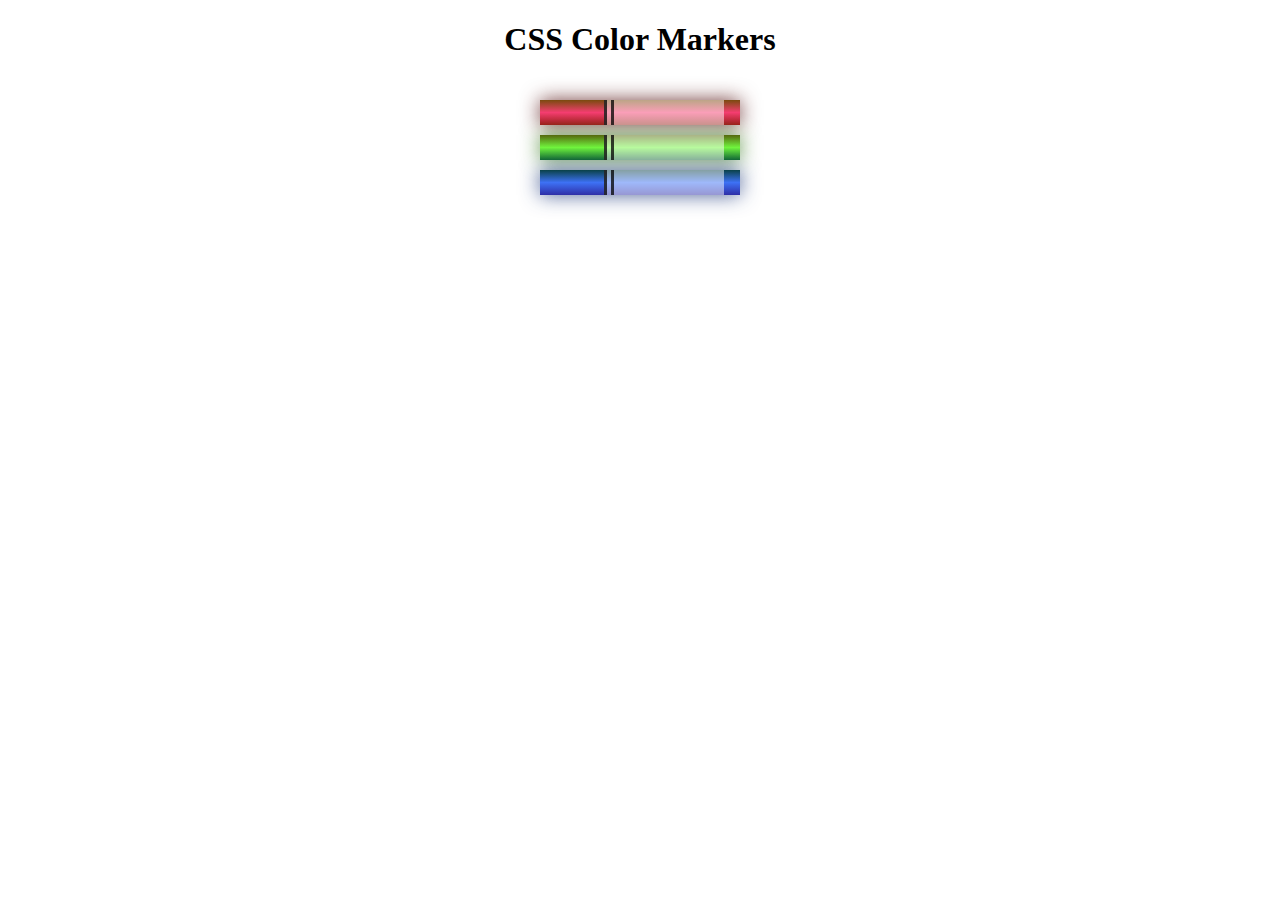
<file: Learn CSS Colors by Building a Set of Colored Markers/index.html>
<!DOCTYPE html>
<html lang="en">

    <head>
        <meta charset="utf-8">
        <meta name="viewport" content="width=device-width, initial-scale=1.0">
        <title>Colored Markers</title>
        <link rel="stylesheet" href="styles.css">
    </head>

    <body>
        <h1>CSS Color Markers</h1>
        <div class="container">
            <div class="marker red">
                <div class="cap"></div>
                <div class="sleeve"></div>
            </div>
            <div class="marker green">
                <div class="cap"></div>
                <div class="sleeve"></div>
            </div>
            <div class="marker blue">
                <div class="cap"></div>
                <div class="sleeve"></div>
            </div>
        </div>
    </body>

</html>
</file>
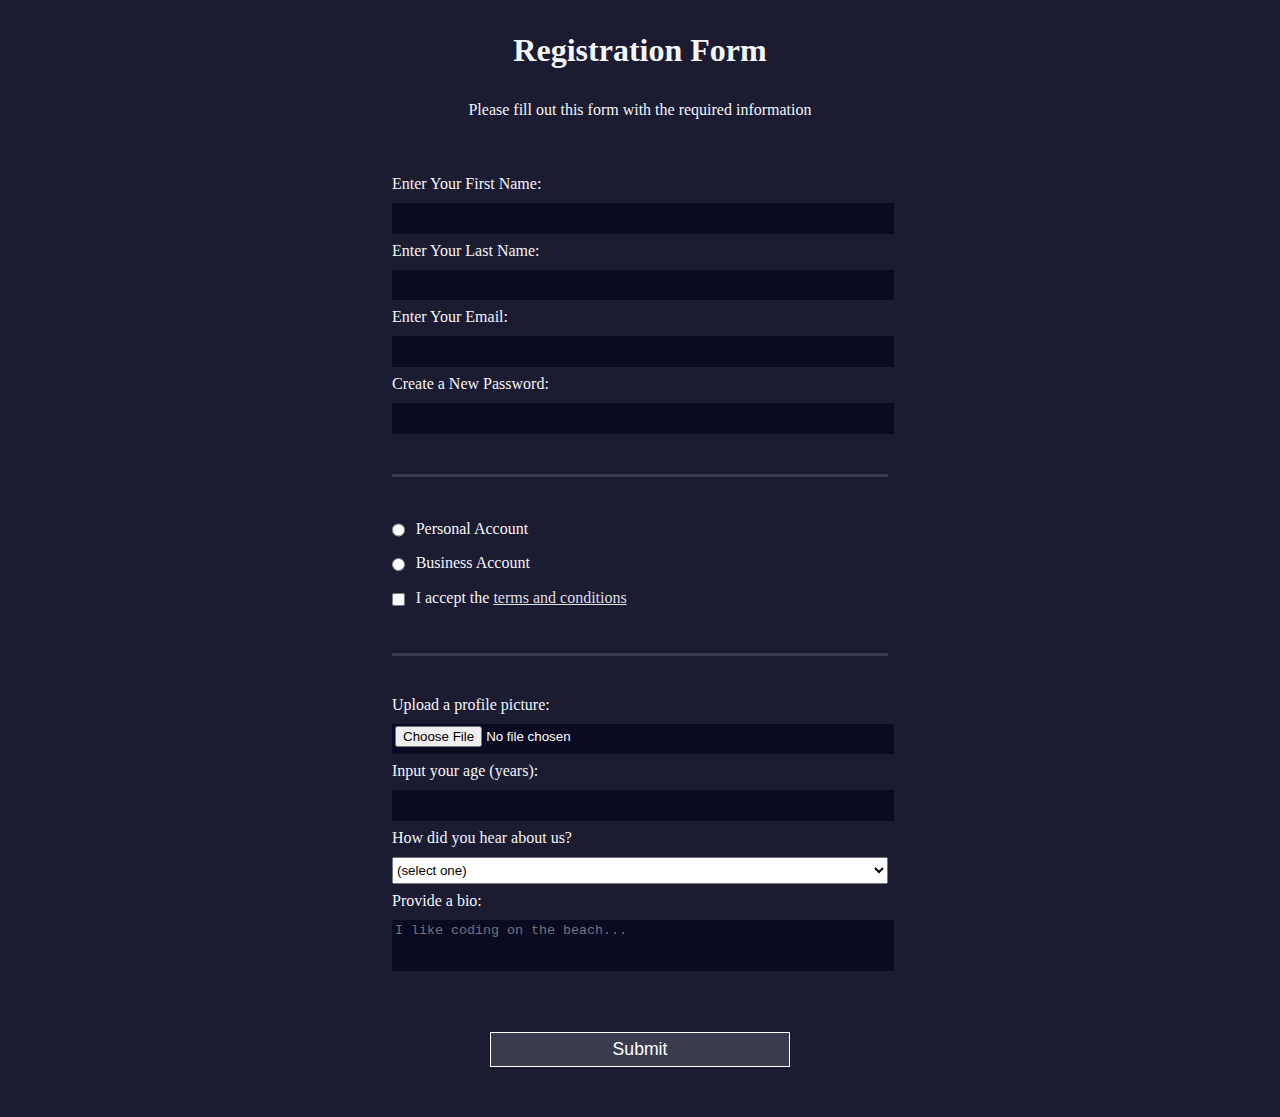
<file: Step 01/4. Learn HTML Forms by Building a Registration Form/index.html>
<!DOCTYPE html>
<html lang="en">

    <head>
        <meta charset="UTF-8">
        <title>Registration Form</title>
        <link rel="stylesheet" href="styles.css" />
    </head>

    <body>
        <h1>Registration Form</h1>
        <p>Please fill out this form with the required information</p>
        <form action='https://register-demo.freecodecamp.org'>
            <fieldset>
                <label>Enter Your First Name: <input type="text" name="first-name" required /></label>
                <label>Enter Your Last Name: <input type="text" name="last-name" required /></label>
                <label>Enter Your Email: <input type="email" name="email" required /></label>
                <label>Create a New Password: <input type="password" name="password" pattern="[a-z0-5]{8,}"
                        required /></label>
            </fieldset>
            <fieldset>
                <label><input type="radio" name="account-type" class="inline" /> Personal Account</label>
                <label><input type="radio" name="account-type" class="inline" /> Business Account</label>
                <label>
                    <input type="checkbox" name="terms" class="inline" required /> I accept the <a
                        href="https://www.freecodecamp.org/news/terms-of-service/">terms and conditions</a>
                </label>
            </fieldset>
            <fieldset>
                <label>Upload a profile picture: <input type="file" name="file" /></label>
                <label>Input your age (years): <input type="number" name="age" min="13" max="120" />
                </label>
                <label>How did you hear about us?
                    <select name="referrer">
                        <option value="">(select one)</option>
                        <option value="1">freeCodeCamp News</option>
                        <option value="2">freeCodeCamp YouTube Channel</option>
                        <option value="3">freeCodeCamp Forum</option>
                        <option value="4">Other</option>
                    </select>
                </label>
                <label>Provide a bio:
                    <textarea name="bio" rows="3" cols="30" placeholder="I like coding on the beach..."></textarea>
                </label>
            </fieldset>
            <input type="submit" value="Submit" />
        </form>
    </body>

</html>
</file>
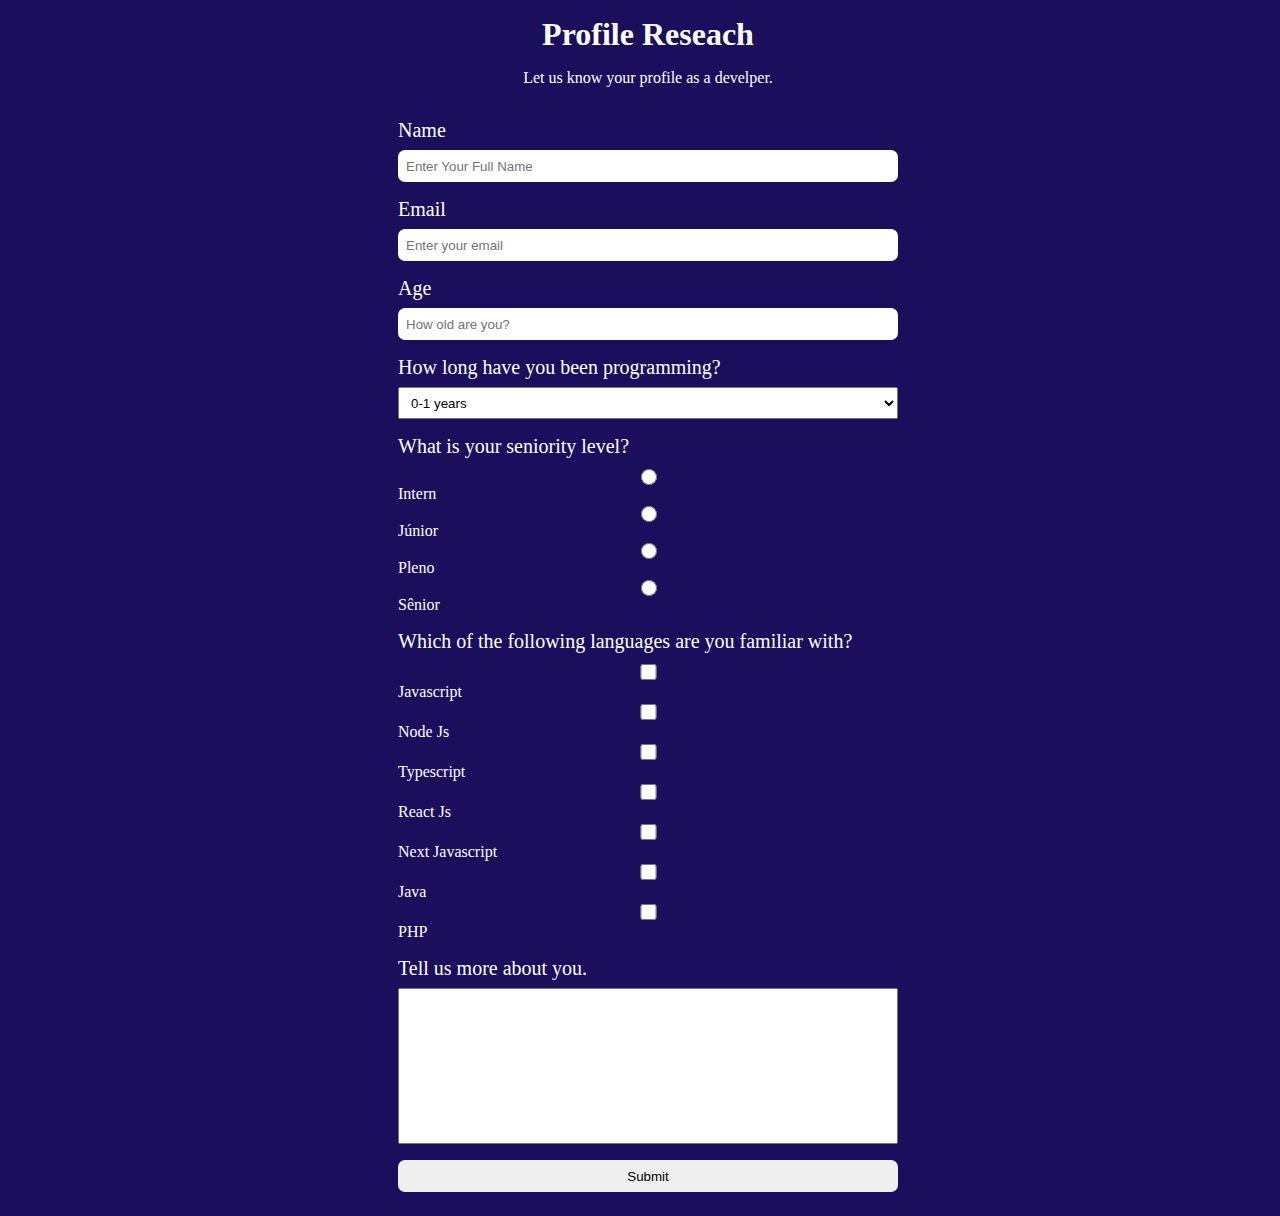
<file: Step 01/Certification Project/index.html>
<!DOCTYPE html>
<html lang="en">

<head>
    <meta charset="UTF-8">
    <meta http-equiv="X-UA-Compatible" content="IE=edge">
    <meta name="viewport" content="width=device-width, initial-scale=1.0">
    <title>Build a Survey Form</title>
    <link rel="stylesheet" href="styles.css">
</head>

<body>
    <h1 id="title">Profile Reseach</h1>
    <p id="description">
        Let us know your profile as a develper.
    </p>
    <form id="survey-form">
        <label id="name-label">Name</label>
        <input id="name" type="text" placeholder="Enter your full name" required>
        <label id="email-label">Email</label>
        <input type="email" name="email" id="email" placeholder="Enter your email" required>
        <label id="number-label">Age</label>
        <input type="number" name="number" id="number" min="18" max="70" placeholder="How old are you?" required>
        <label>How long have you been programming?</label>
        <select name="dropdown " id="dropdown">
            <option value="1">0-1 years</option>
            <option value="2">2-5 years</option>
            <option value="3">5-10 years</option>
            <option value="4">10 years or more</option>
        </select>
        <label>What is your seniority level?</label>
        <input type="radio" name="seniority" value="intern" >Intern
        <input type="radio" name="seniority" value="junior">Júnior
        <input type="radio" name="seniority" value="pleno">Pleno
        <input type="radio" name="seniority" value="senior">Sênior
        <label>Which of the following languages are you familiar with?</label>
        <input type="checkbox" value="javascript">Javascript
        <input type="checkbox" value="node">Node Js
        <input type="checkbox" value="typescript">Typescript
        <input type="checkbox" value="react">React Js
        <input type="checkbox" value="next">Next Javascript
        <input type="checkbox" value="java">Java
        <input type="checkbox" value="php">PHP
        <label>Tell us more about you.</label>
        <textarea cols="30" rows="10"></textarea>
        <input type="submit" id="submit" value="Submit" class="button">
    </form>
</body>
</file>
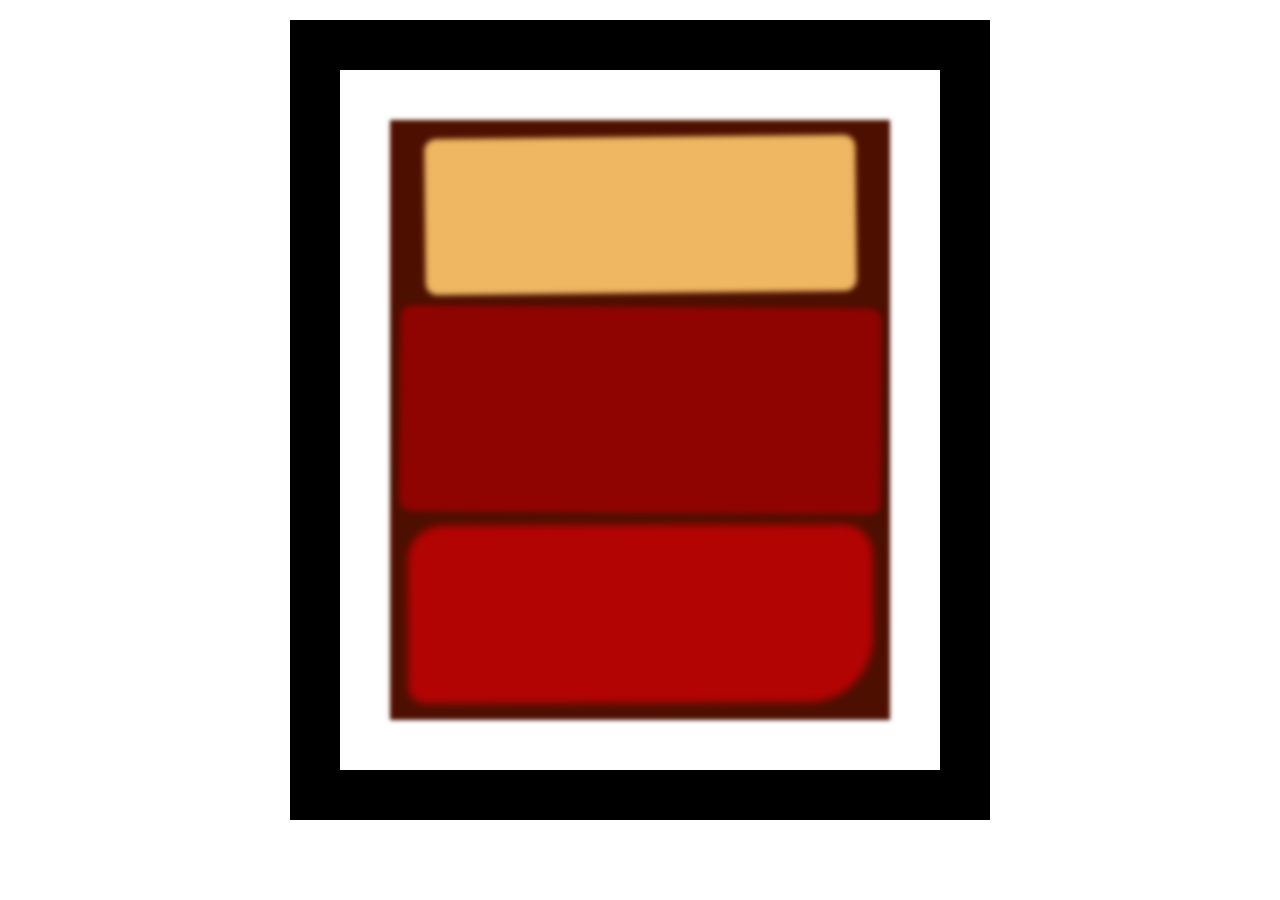
<file: Step 02/1. Learn the CSS Box Model by Building a Rothko Painting/index.html>
<!DOCTYPE html>
<html lang="en">

<head>
    <meta charset="UTF-8">
    <title>Rothko Painting</title>
    <link href="./styles.css" rel="stylesheet">
</head>

<body>
    <div class="frame">
        <div class="canvas">
            <div class="one"></div>
            <div class="two"></div>
            <div class="three"></div>
        </div>
    </div>
</body>

</html>
</file>
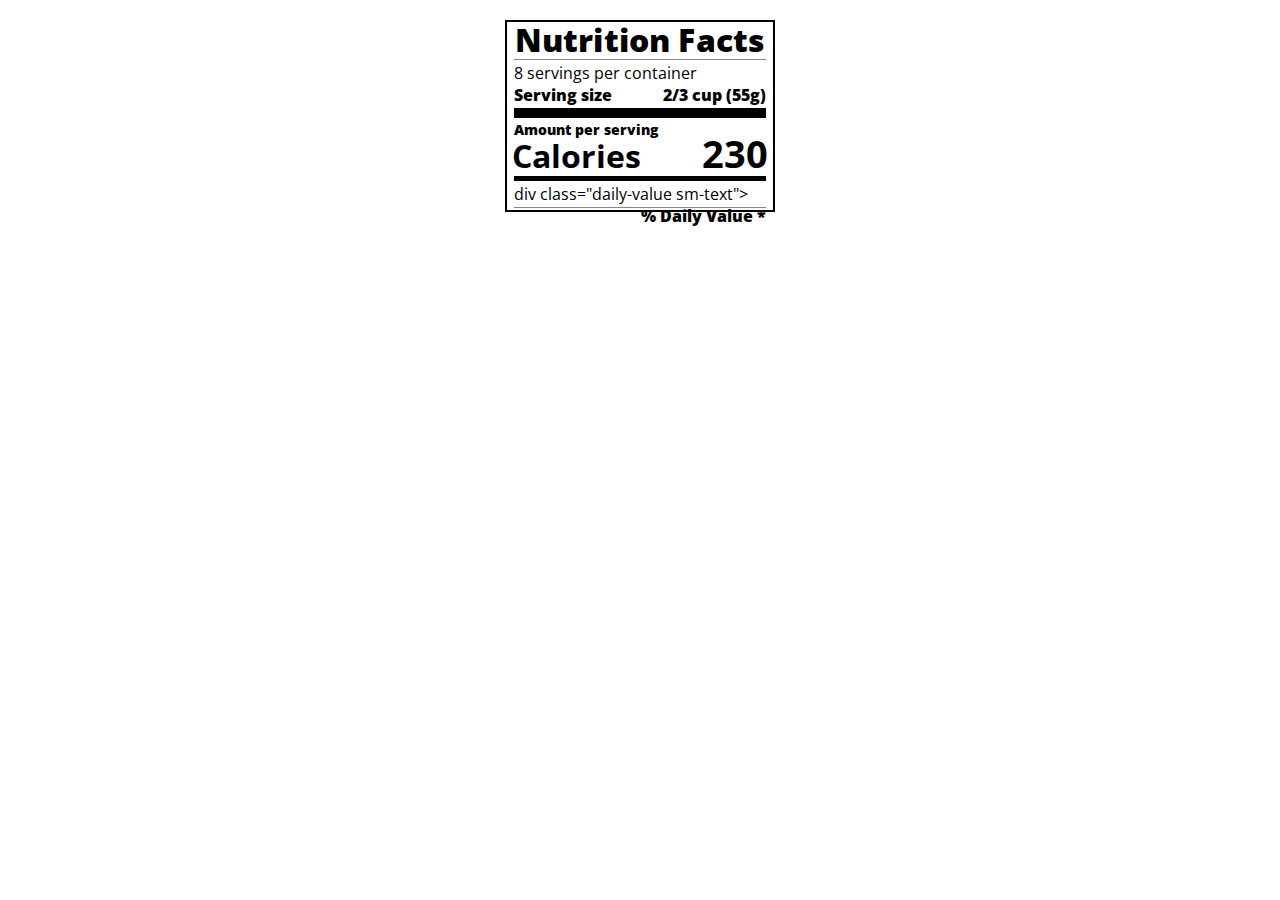
<file: Step 02/3. Learn Typography by Building a Nutrition Label/index.html>
<!DOCTYPE html>
<html lang="en">

<head>
    <meta charset="UTF-8">
    <title>Nutrition Label</title>
    <link href="https://fonts.googleapis.com/css?family=Open+Sans:400,700,800" rel="stylesheet">
    <link href="./styles.css" rel="stylesheet">
</head>

<body>
    <div class="label">
        <header>
            <h1 class="bold">Nutrition Facts</h1>
            <div class="divider"></div>
            <p>8 servings per container</p>
            <p class="bold">Serving size <span class="right">2/3 cup (55g)</span></p>
        </header>
        <div class="divider lg"></div>
        <div class="calories-info">
            <p class="bold sm-text">Amount per serving</p>
            <h1>Calories <span class="right">230</span></h1>
        </div>
        <div class="divider md"></div>
        div class="daily-value sm-text">
        <p class="right bold">% Daily Value *</p>
        <div class="divider"></div>
    </div>
    </div>
</body>

</html>
</file>
<file: Learn CSS Colors by Building a Set of Colored Markers/styles.css>
h1 {
    text-align: center;
}

.container {
    background-color: rgb(255, 255, 255);
    padding: 10px 0;
}

.marker {
    width: 200px;
    height: 25px;
    margin: 10px auto;
}

.cap {
    width: 60px;
    height: 25px;
}

.sleeve {
    width: 110px;
    height: 25px;
    background-color: rgba(255, 255, 255, 0.5);
    border-left: 10px double rgba(0, 0, 0, 0.75);
}

.cap,
.sleeve {
    display: inline-block;
}

.red {
    background: linear-gradient(rgb(122, 74, 14), rgb(245, 62, 113), rgb(162, 27, 27));
    box-shadow: 0 0 20px 0 rgba(83, 14, 14, 0.8);
}

.green {
    background: linear-gradient(#55680D, #71F53E, #116C31);
    box-shadow: 0 0 20px 0 #3B7E20CC;
}

.blue {
    background: linear-gradient(hsl(186, 76%, 16%), hsl(223, 90%, 60%), hsl(240, 56%, 42%));
    box-shadow: 0 0 20px 0 hsla(223, 59%, 31%, 0.8);
}
</file>
<file: Step 01/4. Learn HTML Forms by Building a Registration Form/styles.css>
body {
    width: 100%;
    height: 100vh;
    margin: 0;
    background-color: #1b1b32;
    color: #f5f6f7;
    font-family: Tahoma;
    font-size: 16px;
}

h1,
p {
    margin: 1em auto;
    text-align: center;
}

form {
    width: 60vw;
    max-width: 500px;
    min-width: 300px;
    margin: 0 auto;
    padding-bottom: 2em;
}

fieldset {
    border: none;
    padding: 2rem 0;
    border-bottom: 3px solid #3b3b4f;
}

fieldset:last-of-type {
    border-bottom: none;
}

label {
    display: block;
    margin: 0.5rem 0;
}

input,
textarea,
select {
    margin: 10px 0 0 0;
    width: 100%;
    min-height: 2em;
}

input,
textarea {
    background-color: #0a0a23;
    border: 1px solid #0a0a23;
    color: #ffffff;
    resize: none
}

.inline {
    width: unset;
    margin: 0 0.5em 0 0;
    vertical-align: middle;
}

input[type="submit"] {
    display: block;
    width: 60%;
    margin: 1em auto;
    height: 2em;
    font-size: 1.1rem;
    background-color: #3b3b4f;
    border-color: white;
    min-width: 300px;
}

input[type="file"] {
    padding: 1px 2px;
}

a {
    color: #dfdfe2;
}
</file>
<file: Step 01/Certification Project/styles.css>
body {
    height: 100%;
    width: 100vw;
    align-items: center;
    background-color: #1A0E5D;
    color: #FFFFFF;
}

h1, p {
    margin: 1rem auto;
    text-align: center;
}

form {
    display: flex;
    flex-direction: column;
    width: 40vw;
    max-width: 500px;
    margin: 0 auto;
}

form label {
    margin: 1rem 0 0.5rem 0;
    font-size: 1.25rem;
    display: block;
}

input {
    height: 1rem;
    padding: 0.5rem;
    border: none;
    border-radius: 7px;
}

input[type="text"] {
    text-transform: capitalize;
}

select {
    cursor: pointer;
    height: 2rem;
    padding: 0 0 0 0.5rem;
    display: inline;
}

textarea {
    resize: none;
}

.button {
    margin: 1rem 0;
    height: 2rem;

}
</file>
<file: Step 02/1. Learn the CSS Box Model by Building a Rothko Painting/styles.css>
.canvas {
    width: 500px;
    height: 600px;
    background-color: #4d0f00;
    overflow: hidden;
    filter: blur(2px);
}

.frame {
    border: 50px solid black;
    width: 500px;
    padding: 50px;
    margin: 20px auto;
}

.one {
    width: 425px;
    height: 150px;
    background-color: #efb762;
    margin: 20px auto;
    box-shadow: 0 0 3px 3px #efb762;
    border-radius: 9px;
    transform: rotate(-0.6deg);
}

.two {
    width: 475px;
    height: 200px;
    background-color: #8f0401;
    margin: 0 auto 20px;
    box-shadow: 0 0 3px 3px #8f0401;
    border-radius: 8px 10px;
    transform: rotate(0.4deg);
}

.one,
.two {
    filter: blur(1px);
}

.three {
    width: 91%;
    height: 28%;
    background-color: #b20403;
    margin: auto;
    filter: blur(2px);
    box-shadow: 0 0 5px 5px #b20403;
    border-radius: 30px 25px 60px 12px;
    transform: rotate(-0.2deg);
}
</file>
<file: Step 02/3. Learn Typography by Building a Nutrition Label/styles.css>
* {
    box-sizing: border-box;
}

html {
    font-size: 16px;
}

body {
    font-family: 'Open Sans', sans-serif;
}

.label {
    border: 2px solid black;
    width: 270px;
    margin: 20px auto;
    padding: 0 7px;
}

header h1 {
    text-align: center;
    margin: -4px 0;
    letter-spacing: 0.15px
}

p {
    margin: 0;
}

.divider {
    border-bottom: 1px solid #888989;
    margin: 2px 0;
}

.bold {
    font-weight: 800;
}

.right {
    float: right;
}

.lg {
    height: 10px;
}

.lg,
.md {
    background-color: black;
    border: 0;
}

.md {
    height: 5px
}

.sm-text {
    font-size: 0.85rem;
}

.calories-info h1 {
    margin: -5px -2px;
    overflow: hidden;
}

.calories-info span {
    font-size: 1.2em;
    margin-top: -7px;
}
</file>
